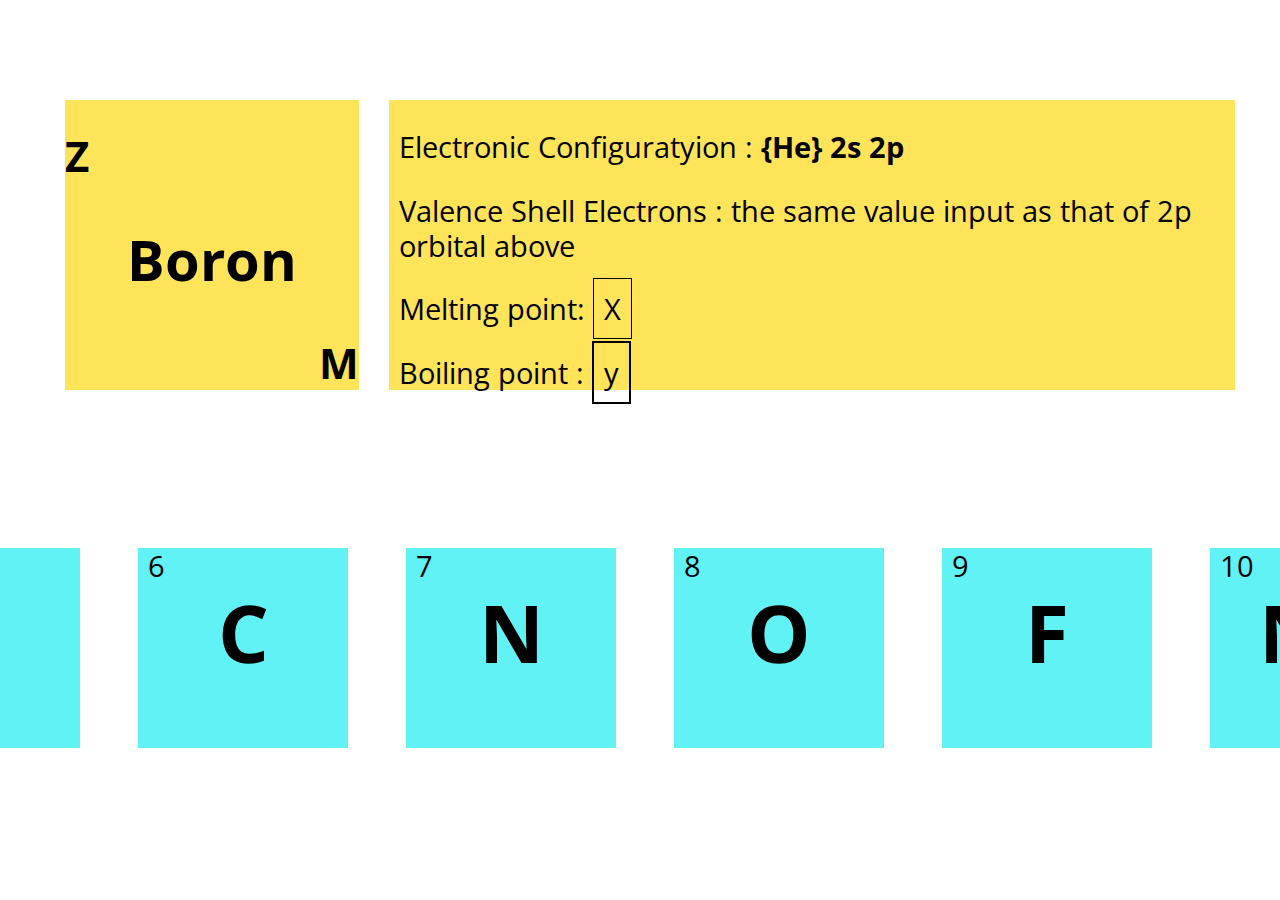
<file: index.html>
<!DOCTYPE html>
<html lang="en">
<head>
  <meta charset="UTF-8">
  <meta name="viewport" content="width=device-width, initial-scale=1.0">
  <meta http-equiv="X-UA-Compatible" content="ie=edge">
  <title>Assignment| Kannika Manjunath</title>
  <!-- Link to css -->
  <link rel="stylesheet" href="style.css">

  <!-- Google fonts -->
  <link rel="preconnect" href="https://fonts.googleapis.com">
  <link rel="preconnect" href="https://fonts.gstatic.com" crossorigin>
  <link href="https://fonts.googleapis.com/css2?family=Open+Sans&display=swap" rel="stylesheet">
</head>

<body>
  <div class="infoContainer">
    <div class="mainBOX">
      <h1 class="left_float">Z</h1>
      <h1 class="center">Boron</h1>
      <h1 class="right_float">M</h1>
    </div>
    <div class="infoBox" data-hover="">
      <p>Electronic Configuratyion :  <b> {He} 2s 2p</b></p>
      <p>Valence Shell Electrons :    the same value input as that of 2p orbital above</p>
      <p >    Melting point: <span style="padding: 10px; border: 1px solid black;">X</span></p>
      <p >    Boiling point : <span style="padding: 10px; border: 2px solid black;">y</span></p>
    </div>
  </div>

  <div class="container">
    <a href="Boron.html"><div class="box">
      <p>5</p>
      <h1>B</h1>
    </div></a>
    <a href="Carbon.html"><div class="box">
      <p>6</p>
      <h1 >C</h1>
    </div>
    <a href="Nitrogen.html"><div class="box">
      <p>7</p>
      <h1>N</h1>
    </div>
    <a href="Oxygen.html"><div class="box">
      <p>8</p>
      <h1>O</h1>
    </div>
    <a href="Fluorine.html"><div class="box">
      <p>9</p>
      <h1>F</h1>
    </div>
    <a href="Neon.html"><div class="box">
      <p>10</p>
      <h1>Ne</h1>
    </div>
  </div>
</body>

</html>
</file>
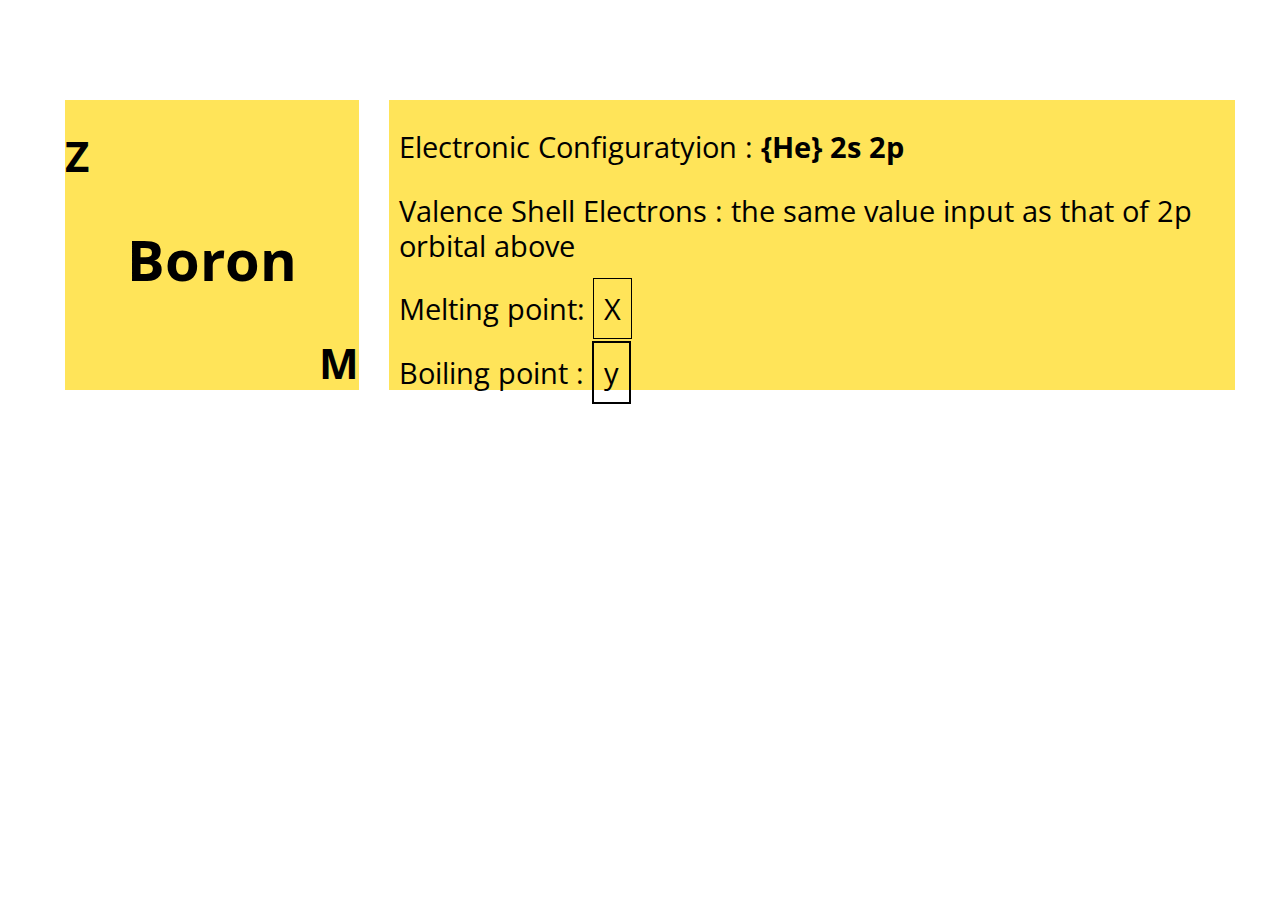
<file: Boron.html>
<!DOCTYPE html>
<html lang="en">
<head>
  <meta charset="UTF-8">
  <meta name="viewport" content="width=device-width, initial-scale=1.0">
  <meta http-equiv="X-UA-Compatible" content="ie=edge">
  <title>Boron</title>
  <!-- Link to css -->
  <link rel="stylesheet" href="style.css">

  <!-- Google fonts -->
  <link rel="preconnect" href="https://fonts.googleapis.com">
  <link rel="preconnect" href="https://fonts.gstatic.com" crossorigin>
  <link href="https://fonts.googleapis.com/css2?family=Open+Sans&display=swap" rel="stylesheet">
</head>
<body>
  <div class="infoContainer">
    <div class="mainBOX">
      <h1 class="left_float">Z</h1>
      <h1 class="center">Boron</h1>
      <h1 class="right_float">M</h1>
    </div>
    <div class="infoBox" data-hover="">
      <p>Electronic Configuratyion :  <b> {He} 2s 2p</b></p>
      <p>Valence Shell Electrons :    the same value input as that of 2p orbital above</p>
      <p >    Melting point: <span style="padding: 10px; border: 1px solid black;">X</span></p>
      <p >    Boiling point : <span style="padding: 10px; border: 2px solid black;">y</span></p>
    </div>
  </div>
</body>
</html>
</file>
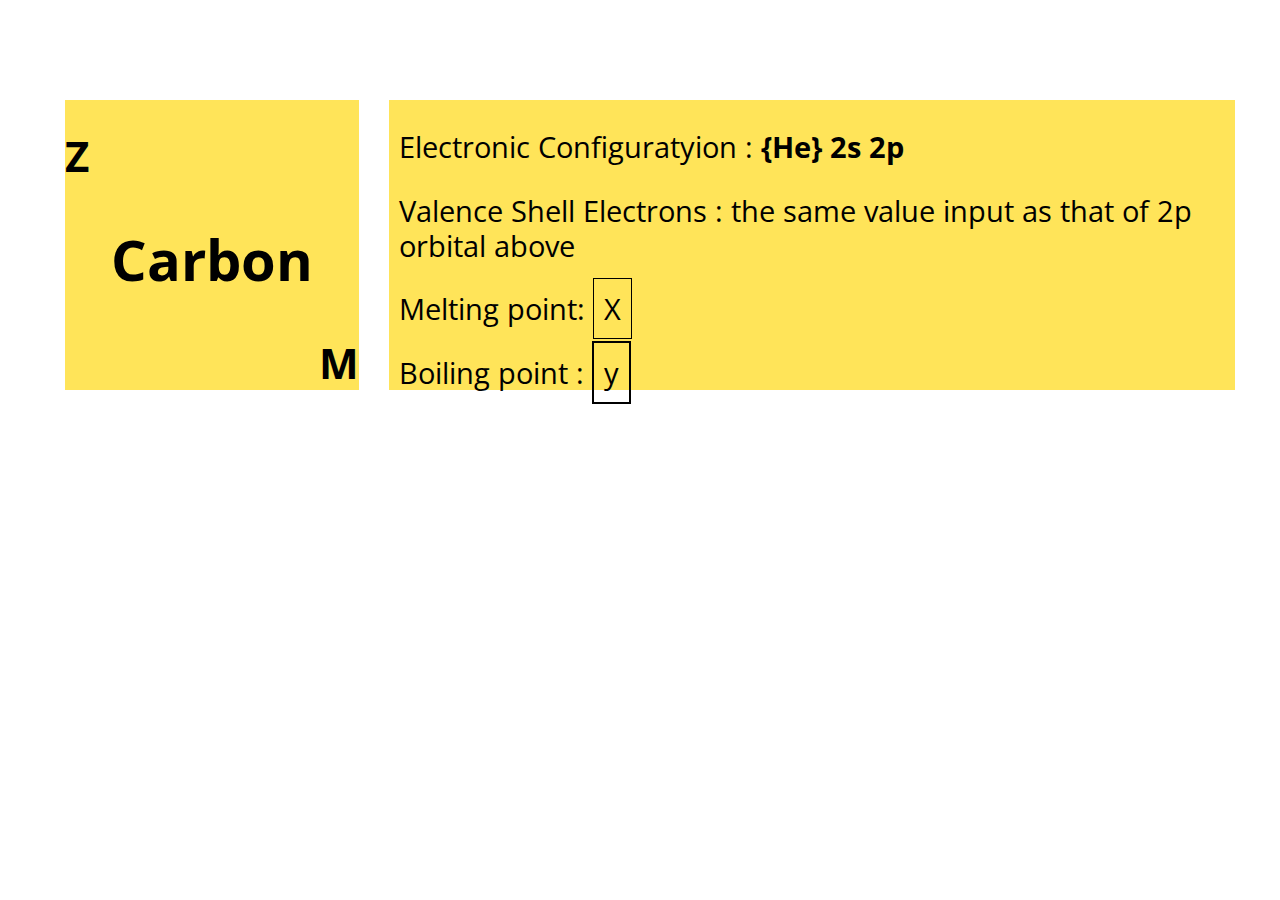
<file: Carbon.html>
<!DOCTYPE html>
<html lang="en">
<head>
  <meta charset="UTF-8">
  <meta name="viewport" content="width=device-width, initial-scale=1.0">
  <meta http-equiv="X-UA-Compatible" content="ie=edge">
  <title>Carbon</title>
  <!-- Link to css -->
  <link rel="stylesheet" href="style.css">

  <!-- Google fonts -->
  <link rel="preconnect" href="https://fonts.googleapis.com">
  <link rel="preconnect" href="https://fonts.gstatic.com" crossorigin>
  <link href="https://fonts.googleapis.com/css2?family=Open+Sans&display=swap" rel="stylesheet">
</head>
<body>
  <div class="infoContainer">
    <div class="mainBOX">
      <h1 class="left_float">Z</h1>
      <h1 class="center">Carbon</h1>
      <h1 class="right_float">M</h1>
    </div>
    <div class="infoBox" data-hover="">
      <p>Electronic Configuratyion :  <b> {He} 2s 2p</b></p>
      <p>Valence Shell Electrons :    the same value input as that of 2p orbital above</p>
      <p >    Melting point: <span style="padding: 10px; border: 1px solid black;">X</span></p>
      <p >    Boiling point : <span style="padding: 10px; border: 2px solid black;">y</span></p>
    </div>
  </div>
</body>
</html>
</file>
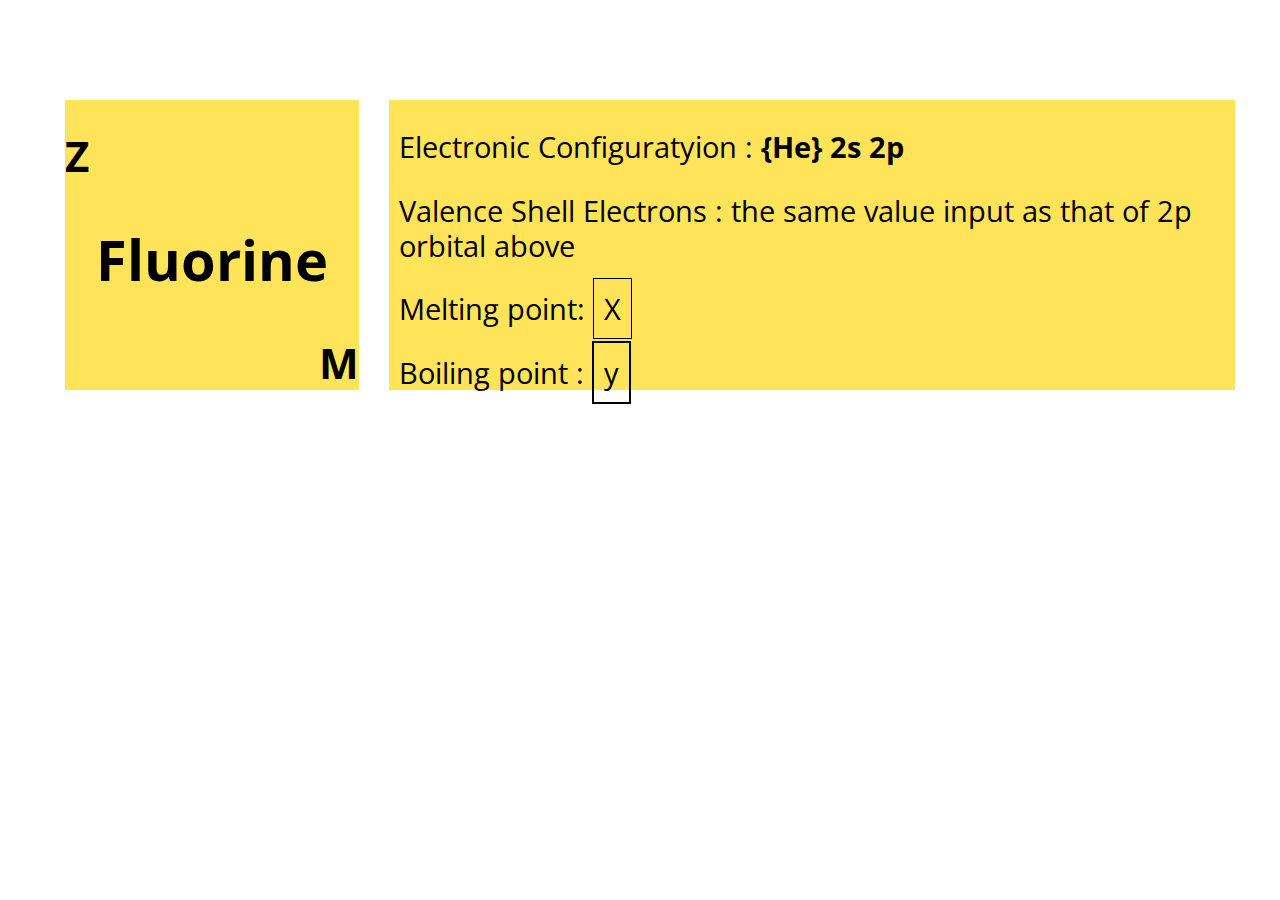
<file: Fluorine.html>
<!DOCTYPE html>
<html lang="en">
<head>
  <meta charset="UTF-8">
  <meta name="viewport" content="width=device-width, initial-scale=1.0">
  <meta http-equiv="X-UA-Compatible" content="ie=edge">
  <title>Fluorine</title>
  <!-- Link to css -->
  <link rel="stylesheet" href="style.css">

  <!-- Google fonts -->
  <link rel="preconnect" href="https://fonts.googleapis.com">
  <link rel="preconnect" href="https://fonts.gstatic.com" crossorigin>
  <link href="https://fonts.googleapis.com/css2?family=Open+Sans&display=swap" rel="stylesheet">
</head>
<body>
  <div class="infoContainer">
    <div class="mainBOX">
      <h1 class="left_float">Z</h1>
      <h1 class="center">Fluorine</h1>
      <h1 class="right_float">M</h1>
    </div>
    <div class="infoBox" data-hover="">
      <p>Electronic Configuratyion :  <b> {He} 2s 2p</b></p>
      <p>Valence Shell Electrons :    the same value input as that of 2p orbital above</p>
      <p >    Melting point: <span style="padding: 10px; border: 1px solid black;">X</span></p>
      <p >    Boiling point : <span style="padding: 10px; border: 2px solid black;">y</span></p>
    </div>
  </div>
</body>
</html>
</file>
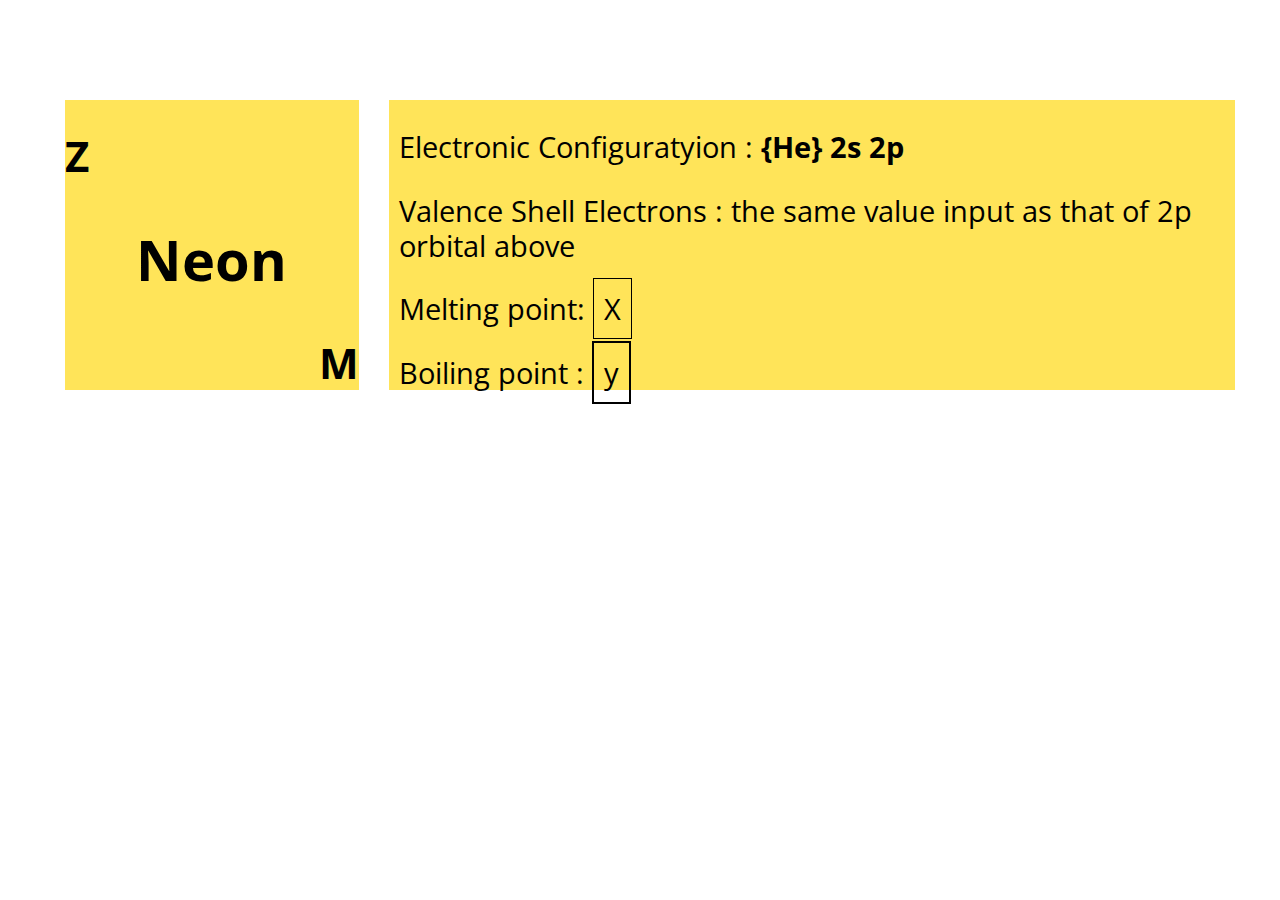
<file: Neon.html>
<!DOCTYPE html>
<html lang="en">
<head>
  <meta charset="UTF-8">
  <meta name="viewport" content="width=device-width, initial-scale=1.0">
  <meta http-equiv="X-UA-Compatible" content="ie=edge">
  <title>Neon</title>
  <!-- Link to css -->
  <link rel="stylesheet" href="style.css">

  <!-- Google fonts -->
  <link rel="preconnect" href="https://fonts.googleapis.com">
  <link rel="preconnect" href="https://fonts.gstatic.com" crossorigin>
  <link href="https://fonts.googleapis.com/css2?family=Open+Sans&display=swap" rel="stylesheet">
</head>
<body>
  <div class="infoContainer">
    <div class="mainBOX">
      <h1 class="left_float">Z</h1>
      <h1 class="center">Neon</h1>
      <h1 class="right_float">M</h1>
    </div>
    <div class="infoBox" data-hover="">
      <p>Electronic Configuratyion :  <b> {He} 2s 2p</b></p>
      <p>Valence Shell Electrons :    the same value input as that of 2p orbital above</p>
      <p >    Melting point: <span style="padding: 10px; border: 1px solid black;">X</span></p>
      <p >    Boiling point : <span style="padding: 10px; border: 2px solid black;">y</span></p>
    </div>
  </div>
</body>
</html>
</file>
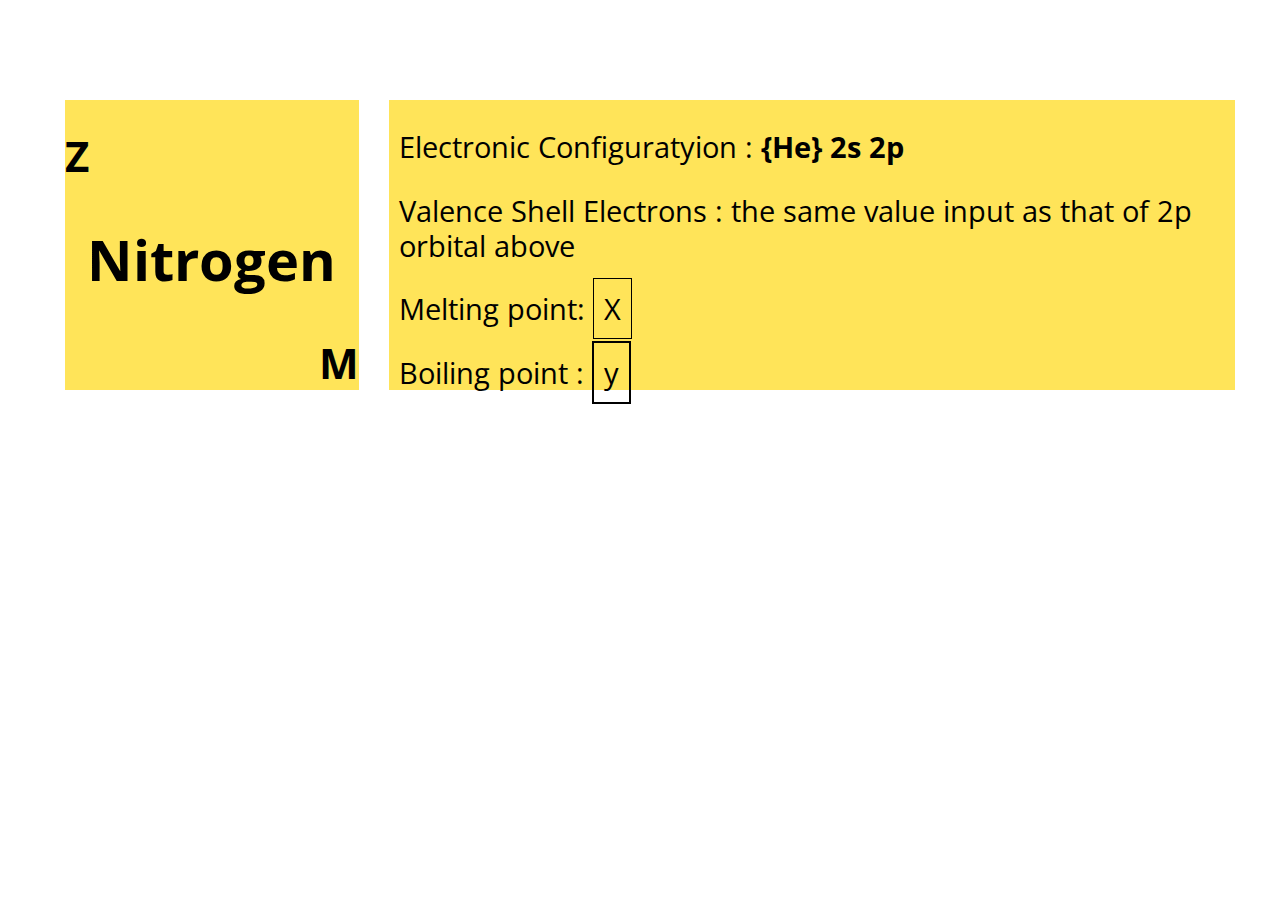
<file: Nitrogen.html>
<!DOCTYPE html>
<html lang="en">
<head>
  <meta charset="UTF-8">
  <meta name="viewport" content="width=device-width, initial-scale=1.0">
  <meta http-equiv="X-UA-Compatible" content="ie=edge">
  <title>Nitrogen</title>
  <!-- Link to css -->
  <link rel="stylesheet" href="style.css">

  <!-- Google fonts -->
  <link rel="preconnect" href="https://fonts.googleapis.com">
  <link rel="preconnect" href="https://fonts.gstatic.com" crossorigin>
  <link href="https://fonts.googleapis.com/css2?family=Open+Sans&display=swap" rel="stylesheet">
</head>
<body>
  <div class="infoContainer">
    <div class="mainBOX">
      <h1 class="left_float">Z</h1>
      <h1 class="center">Nitrogen</h1>
      <h1 class="right_float">M</h1>
    </div>
    <div class="infoBox" data-hover="">
      <p>Electronic Configuratyion :  <b> {He} 2s 2p</b></p>
      <p>Valence Shell Electrons :    the same value input as that of 2p orbital above</p>
      <p >    Melting point: <span style="padding: 10px; border: 1px solid black;">X</span></p>
      <p >    Boiling point : <span style="padding: 10px; border: 2px solid black;">y</span></p>
    </div>
  </div>
</body>
</html>
</file>
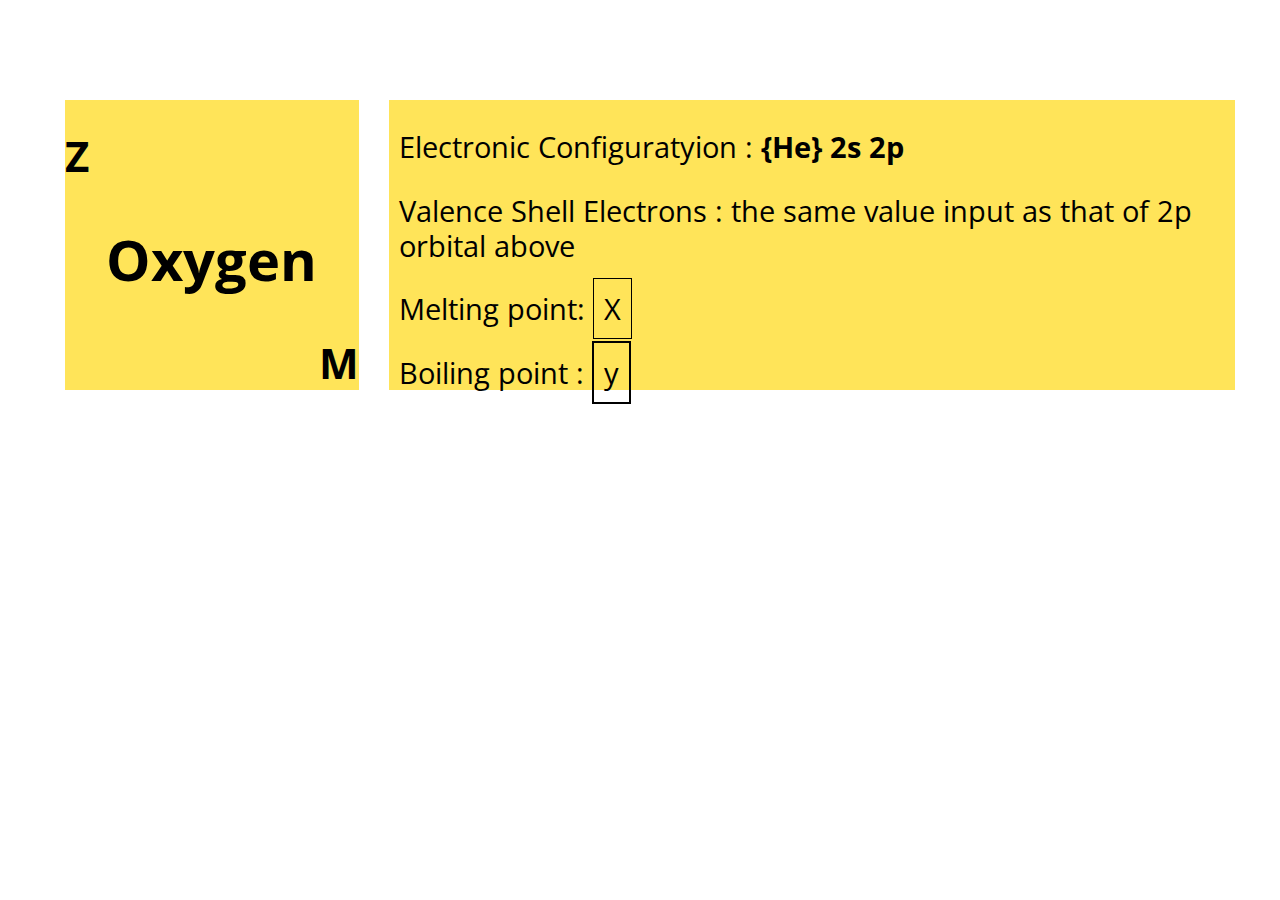
<file: Oxygen.html>
<!DOCTYPE html>
<html lang="en">
<head>
  <meta charset="UTF-8">
  <meta name="viewport" content="width=device-width, initial-scale=1.0">
  <meta http-equiv="X-UA-Compatible" content="ie=edge">
  <title>Oxygen</title>
  <!-- Link to css -->
  <link rel="stylesheet" href="style.css">

  <!-- Google fonts -->
  <link rel="preconnect" href="https://fonts.googleapis.com">
  <link rel="preconnect" href="https://fonts.gstatic.com" crossorigin>
  <link href="https://fonts.googleapis.com/css2?family=Open+Sans&display=swap" rel="stylesheet">
</head>
<body>
  <div class="infoContainer">
    <div class="mainBOX">
      <h1 class="left_float">Z</h1>
      <h1 class="center">Oxygen</h1>
      <h1 class="right_float">M</h1>
    </div>
    <div class="infoBox" data-hover="">
      <p>Electronic Configuratyion :  <b> {He} 2s 2p</b></p>
      <p>Valence Shell Electrons :    the same value input as that of 2p orbital above</p>
      <p >    Melting point: <span style="padding: 10px; border: 1px solid black;">X</span></p>
      <p >    Boiling point : <span style="padding: 10px; border: 2px solid black;">y</span></p>
    </div>
  </div>
</body>
</html>
</file>
<file: style.css>
.{
  margin: 0;
  padding: 0;
}

body{
    font-family: 'Open Sans', sans-serif;
    align-items: center;
}
.box h1{
  text-align: center;
  font-size: 80px;
  margin: auto;
  line-height: 40px;
  display: block;
}
.makeinline p{
   margin: 0 0 0 0;
}
a {
    color: black;
    text-decoration: none;
}

a:hover {
    color: black;
    text-decoration:none;
    cursor:pointer;
}

p{
  font-size: 1.8rem;
  line-height: 35px;

}
.infoContainer{
  background: white;
  width: 95%;
  padding-right: 10px;

  margin:  100px auto;
  margin-bottom: 0px;
  display: flex;
  flex-direction: row;

}
.mainBOX{
  background: #FFE459;
  width: 380px;
  height: 290px;
  font-size: 1.3rem;
  float: left;
  margin-left: 30px;
  margin-right: 30px;

}

.left_float{
  text-align: left;
}
.right_float{
  text-align: right;
}
.center{
  text-align: center;
  font-size: 3.5rem;
}
.infoBox{
  background: #FFE459;
  width: 90%;
  height: 290px;
  font-size: 1rem;
  padding-left: 10px;
}

.container{
  background: white;
  width: 95%;
  padding: 10px;
  margin: 100px auto;
  position: absolute;
  float: left;
  display: flex;
  flex-direction: row;
  justify-content: center;
}

.box{
  width: 190px;
  height: 200px;
  background-color: #61F2F5;
  margin: 0px 10px;
  padding: 0px 10px;
  margin-left: 3rem;
  margin-bottom: 3rem;
  margin-top: 3rem;
  transition: 0.5s;
}
.box:hover{
  transform: scale(1.3);
  z-index: 2;
}
.box:hover:after{
  content: attr(data-hover);
  background-color: black;
}
</file>
